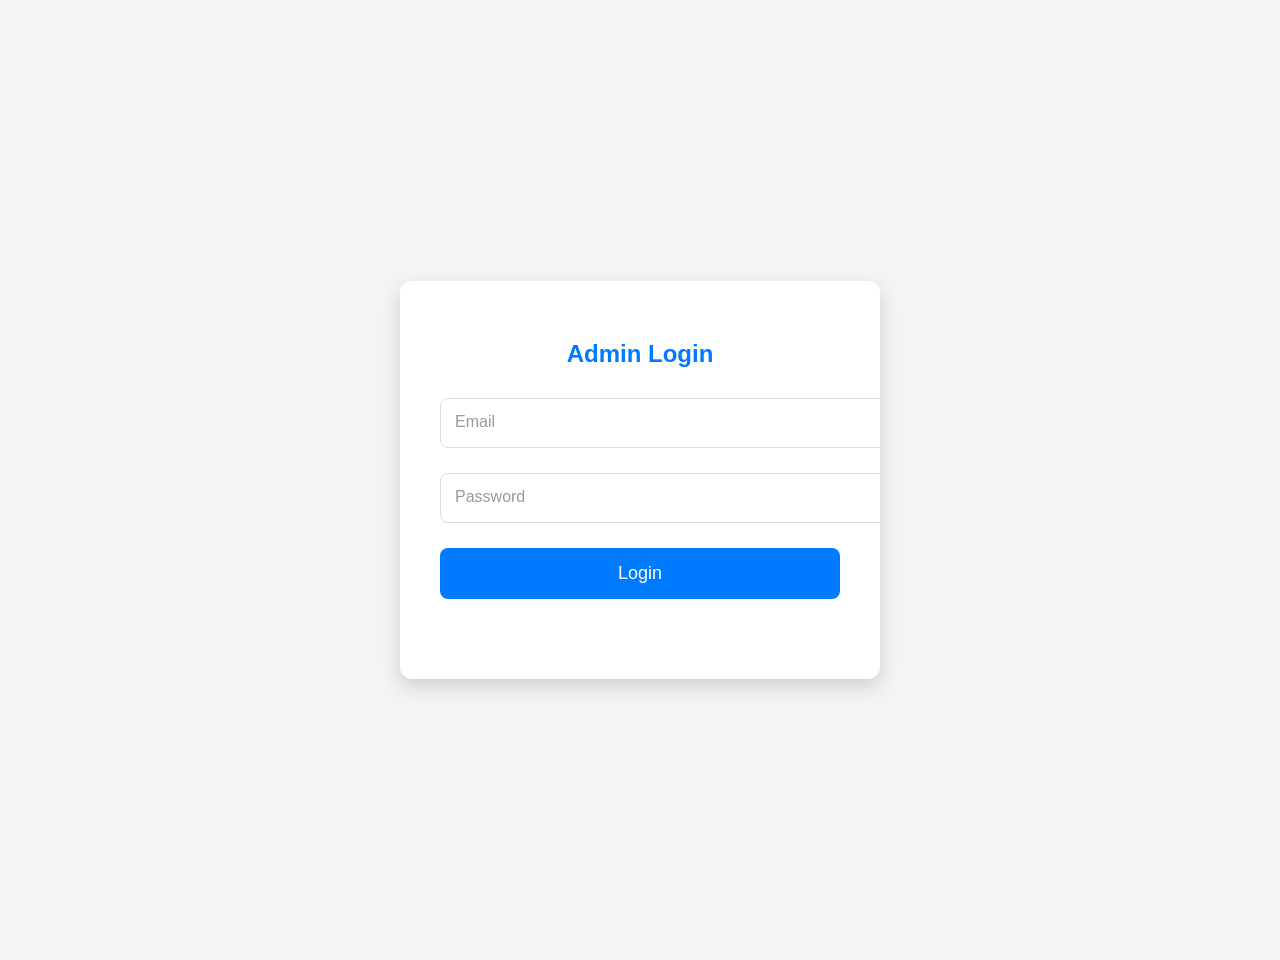
<file: index.html>
<!DOCTYPE html>
<html lang="en">
<head>
    <meta charset="UTF-8">
    <meta name="viewport" content="width=device-width, initial-scale=1.0">
    <title>Admin Login - MWALIMU AUTOMOBILE</title>
    <link rel="stylesheet" href="css/admin_login.css">
    <link href='https://unpkg.com/boxicons@2.1.4/css/boxicons.min.css' rel='stylesheet'>
    <script src="js/admin_login.js" defer></script>
</head>
<body>
    <div class="login-container">
        <div class="login-form">
            <h2>Admin Login</h2>
            <form id="adminLoginForm">
                <div class="input-group">
                    <input type="email" id="adminEmail" name="adminEmail" required>
                    <label for="adminEmail">Email</label>
                    <!-- <i class='bx bxs-envelope'></i> -->
                </div>
                <div class="input-group">
                    <input type="password" id="adminPassword" name="adminPassword" required>
                    <label for="adminPassword">Password</label>
                    <!-- <i class='bx bxs-lock-alt'></i> -->
                </div>
                <button type="submit" class="btn">Login</button>
                <div id="loginMessage" class="form-message"></div>
            </form>
        </div>
    </div>
</body>
</html>
</file>
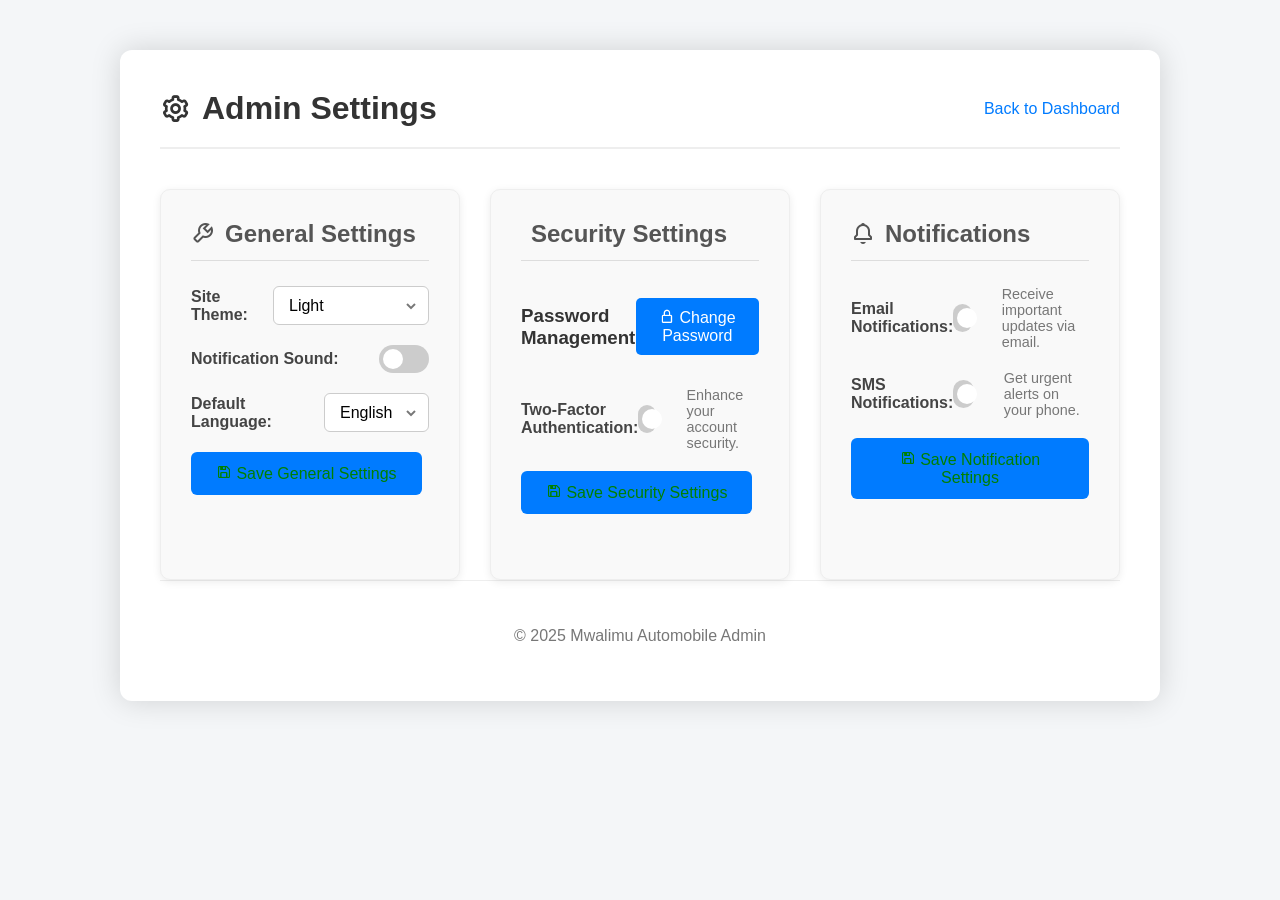
<file: admin_settings.html>
<!DOCTYPE html>
<html lang="en">
<head>
    <meta charset="UTF-8">
    <meta name="viewport" content="width=device-width, initial-scale=1.0">
    <title>Admin Settings - Mwalimu Automobile</title>
    <link rel="stylesheet" href="css/admin.css">
    <link rel="stylesheet" href="css/admin_settings.css">
    <link href='https://unpkg.com/boxicons@2.1.4/css/boxicons.min.css' rel='stylesheet'>
</head>
<body>

    <div class="settings-container">
        <header class="settings-header">
            <h1><i class='bx bx-cog bx-spin'></i> Admin Settings</h1>
            <a href="admin.html" class="back-to-dashboard"><i class='bx bx-arrow-left'></i> Back to Dashboard</a>
        </header>

        <main class="settings-content">
            <section class="general-settings animated-section" data-animation="fade-in-slide-down">
                <h2><i class='bx bx-wrench'></i> General Settings</h2>
                <div class="setting-group">
                    <label for="siteTheme">Site Theme:</label>
                    <div class="select-wrapper">
                        <select id="siteTheme">
                            <option value="light">Light</option>
                            <option value="dark">Dark</option>
                            <option value="system">System Default</option>
                        </select>
                        <i class='bx bxs-chevron-down'></i>
                    </div>
                </div>
                <div class="setting-group">
                    <label for="notificationSound">Notification Sound:</label>
                    <label class="switch">
                        <input type="checkbox" id="notificationSound">
                        <span class="slider round"></span>
                    </label>
                </div>
                <div class="setting-group">
                    <label for="defaultLanguage">Default Language:</label>
                    <div class="select-wrapper">
                        <select id="defaultLanguage">
                            <option value="en">English</option>
                            <option value="fr">French</option>
                            <option value="es">Spanish</option>
                            <option value="sw">Swahili</option>
                            </select>
                        <i class='bx bxs-chevron-down'></i>
                    </div>
                </div>
                <button class="btn primary-btn save-settings-btn"><i class='bx bx-save'></i> Save General Settings</button>
                <div id="generalSettingsMessage" class="form-message"></div>
            </section>

            <section class="security-settings animated-section" data-animation="fade-in-slide-left" data-delay="0.2s">
                <h2><i class='bx bxs-shield-alt'></i> Security Settings</h2>
                <div class="setting-group">
                    <h3>Password Management</h3>
                    <button class="btn secondary-btn" id="openChangePasswordModal"><i class='bx bx-lock-alt'></i> Change Password</button>
                </div>
                <div class="setting-group">
                    <label for="twoFactorAuth">Two-Factor Authentication:</label>
                    <label class="switch">
                        <input type="checkbox" id="twoFactorAuth">
                        <span class="slider round"></span>
                    </label>
                    <span class="setting-description">Enhance your account security.</span>
                </div>
                <button class="btn primary-btn save-settings-btn"><i class='bx bx-save'></i> Save Security Settings</button>
                <div id="securitySettingsMessage" class="form-message"></div>
            </section>

            <section class="notifications-settings animated-section" data-animation="fade-in-slide-right" data-delay="0.4s">
                <h2><i class='bx bx-bell'></i> Notifications</h2>
                <div class="setting-group">
                    <label for="emailNotifications">Email Notifications:</label>
                    <label class="switch">
                        <input type="checkbox" id="emailNotifications" checked>
                        <span class="slider round"></span>
                    </label>
                    <span class="setting-description">Receive important updates via email.</span>
                </div>
                <div class="setting-group">
                    <label for="smsNotifications">SMS Notifications:</label>
                    <label class="switch">
                        <input type="checkbox" id="smsNotifications">
                        <span class="slider round"></span>
                    </label>
                    <span class="setting-description">Get urgent alerts on your phone.</span>
                </div>
                <button class="btn primary-btn save-settings-btn"><i class='bx bx-save'></i> Save Notification Settings</button>
                <div id="notificationSettingsMessage" class="form-message"></div>
            </section>

            </main>

        <footer class="settings-footer">
            <p>&copy; 2025 Mwalimu Automobile Admin</p>
        </footer>

        <div id="changePasswordModal" class="modal">
            <div class="modal-content">
                <span class="close-button"><i class='bx bx-x'></i></span>
                <h3>Change Password</h3>
                <form id="changePasswordFormModal">
                    <div class="form-group">
                        <label for="currentPasswordModal">Current Password:</label>
                        <input type="password" id="currentPasswordModal" name="currentPasswordModal" required>
                    </div>
                    <div class="form-group">
                        <label for="newPasswordModal">New Password:</label>
                        <input type="password" id="newPasswordModal" name="newPasswordModal" required>
                    </div>
                    <div class="form-group">
                        <label for="confirmNewPasswordModal">Confirm New Password:</label>
                        <input type="password" id="confirmNewPasswordModal" name="confirmNewPasswordModal" required>
                    </div>
                    <button type="submit" class="btn primary-btn">Change Password</button>
                    <div id="passwordChangeMessageModal" class="form-message"></div>
                </form>
            </div>
        </div>

    </div>

    <script src="js/admin_settings.js"></script>
</body>
</html>
</file>
<file: css/admin_login.css>
body {
    font-family: sans-serif;
    background-color: #f4f4f4;
    display: flex;
    justify-content: center;
    align-items: center;
    min-height: 100vh;
    margin: 0;
    padding: 30px;
}

.login-container {
    background-color: #fff;
    border-radius: 12px;
    box-shadow: 0 8px 20px rgba(0, 0, 0, 0.15);
    overflow: hidden;
    width: 100%;
    max-width: 400px;
    padding: 40px;
}

.login-form h2 {
    text-align: center;
    margin-bottom: 30px;
    color: var(--main-color, #007bff);
}

.input-group {
    position: relative;
    margin-bottom: 25px;
}

.input-group input {
    width: 100%;
    padding: 15px 15px 15px 40px;
    border: 1px solid #ddd;
    border-radius: 8px;
    font-size: 16px;
    color: #333;
    outline: none;
    transition: border-color 0.3s ease;
}

.input-group label {
    position: absolute;
    top: 15px;
    left: 15px;
    color: #999;
    font-size: 16px;
    pointer-events: none;
    transition: all 0.3s ease;
}

.input-group i {
    position: absolute;
    left: 15px;
    top: 15px;
    font-size: 20px;
    color: #bbb;
    transition: color 0.3s ease;
}

.input-group input:focus + label,
.input-group input:valid + label {
    top: 5px;
    font-size: 12px;
    color: var(--main-color, #007bff);
}

.input-group input:focus,
.input-group input:valid {
    border-color: var(--main-color, #007bff);
}

.input-group input:focus + label + i,
.input-group input:valid + label + i {
    color: var(--main-color, #007bff);
}

.btn {
    width: 100%;
    padding: 15px;
    font-size: 18px;
    border: none;
    border-radius: 8px;
    background-color: var(--main-color, #007bff);
    color: #fff;
    cursor: pointer;
    transition: background-color 0.3s ease;
}

.btn:hover {
    background-color: var(--hover-color, #0056b3);
}

.form-message {
    margin-top: 20px;
    padding: 10px;
    border-radius: 4px;
    font-weight: bold;
    text-align: center;
}

.form-message.error {
    background-color: #ffe6e6;
    color: #cc0000;
    border: 1px solid #e0b0b0;
}

.form-message.success {
    background-color: #e6ffe6;
    color: #38761d;
    border: 1px solid #c3e6cb;
}
</file>
<file: css/admin.css>
/* --- Responsive Adjustments --- */

/* Small Mobile (max-width: 576px) */
@media (max-width: 576px) {
    .navbar .search-bar {
        display: none; /* Hide search bar on very small screens */
    }

    .sidebar {
        width: 80%; /* Adjust sidebar width when open on small screens */
        max-width: 300px;
        transform: translateX(-100%); /* Start hidden */
        transition: transform 0.3s ease;
        z-index: 1000; /* Ensure it's on top */
    }

    .sidebar.open {
        transform: translateX(0); /* Slide in when open */
    }

    .body.sidebar-collapsed .main-content {
        margin-left: 0; /* No left margin when sidebar is collapsed (or off-screen) */
    }

    .dashboard-widgets {
        grid-template-columns: 1fr; /* Stack widgets on very small screens */
    }
}

/* Medium Mobile (max-width: 768px) */
@media (max-width: 768px) {
    /* You might have other adjustments here */
}

/* Tablet (max-width: 992px) */
@media (max-width: 992px) {
    /* Adjustments for tablet view */
}
body {
    font-family: sans-serif;
    margin: 0;
    padding: 0;
    background-color: #f4f6f8;
    color: #333;
}

.dashboard-container {
    display: flex;
    min-height: 100vh;
}

/* Sidebar */
.sidebar {
    background-color: #2c3e50;
    color: #fff;
    width: 250px;
    padding: 20px;
    display: flex;
    flex-direction: column;
    align-items: center;
    transition: width 0.3s ease;
    overflow-y: auto;
    height: 100vh;
    position: fixed;
    left: 0;
    top: 0;
    z-index: 10;
}
/* Sidebar Close Button */
.sidebar-toggle-close {
    position: absolute;
    top: 10px;
    right: 10px;
    background: none;
    border: none;
    color: #fff;
    font-size: 1.5rem;
    cursor: pointer;
    padding: 5px;
    z-index: 11; /* Ensure it's above other sidebar content */
    display: block; /* Initially visible when sidebar is open */
}

.sidebar.collapsed .sidebar-toggle-close {
    display: none; /* Hide when collapsed */
}

/* Adjust logo margin when close button is present */
.sidebar .logo {
    margin-bottom: 20px; /* Reduce slightly to accommodate close button */
    padding-right: 30px; /* Make space for the button */
    text-align: center;
    position: relative; /* For positioning the close button */
}

.sidebar.collapsed .logo {
    padding-right: 0;
}


/* Adjust logo margin when close button is present */
.sidebar .logo {
    margin-bottom: 20px; /* Reduce slightly to accommodate close button */
    padding-right: 30px; /* Make space for the button */
    text-align: center;
    position: relative; /* For positioning the close button */
}

.sidebar.collapsed .logo {
    padding-right: 0;
}

.sidebar.collapsed {
    width: 80px;
}

.sidebar .logo {
    margin-bottom: 30px;
    text-align: center;
}

.sidebar .logo img {
    width: 250px;
    height: 60px;
    border-radius: 0;
    object-fit: cover;
    margin-bottom: 10px;
}

.sidebar .logo span {
    font-size: 1.2rem;
    font-weight: bold;
    white-space: nowrap;
}

.sidebar.collapsed .logo span {
    display: none;
}

.sidebar .nav-links {
    list-style: none;
    padding: 0;
    width: 100%;
}

.sidebar .nav-links li a {
    display: flex;
    align-items: center;
    color: #eee;
    text-decoration: none;
    padding: 10px 15px;
    margin-bottom: 8px;
    border-radius: 8px;
    transition: background-color 0.3s ease;
    white-space: nowrap;
}

.sidebar .nav-links li a:hover,
.sidebar .nav-links li a.active {
    background-color: rgba(255, 255, 255, 0.1);
    color: #fff;
}

.sidebar .nav-links li a i {
    font-size: 1.5rem;
    margin-right: 10px;
}

.sidebar.collapsed .nav-links li a span.link-name {
    display: none;
}

.sidebar.collapsed .nav-links li a {
    justify-content: center;
    padding: 15px;
}

/* Main Content */
.main-content {
    flex-grow: 1;
    padding-left: 250px;
    transition: padding-left 0.3s ease;
}

.dashboard-container.sidebar-collapsed .main-content {
    padding-left: 80px;
}

/* Navbar */

.sidebar .nav-links .nav-header {
    color: #ccc;
    font-size: 0.9rem;
    font-weight: bold;
    padding: 10px 15px 5px;
    text-transform: uppercase;
}
.navbar {
    background-color: #fff;
    padding: 15px 20px;
    box-shadow: 0 1px 3px rgba(0, 0, 0, 0.1);
    display: flex;
    align-items: center;
    justify-content: space-between;
}

.navbar .menu-toggle {
    font-size: 1.8rem;
    cursor: pointer;
    color: #555;
}

.navbar .search-bar {
    display: flex;
    align-items: center;
    background-color: #f0f0f0;
    border-radius: 5px;
    padding: 8px 15px;
}

.navbar .search-bar input[type="text"] {
    border: none;
    background-color: transparent;
    padding: 8px;
    font-size: 1rem;
    outline: none;
    width: 200px;
}

.navbar .search-bar i {
    color: #777;
    font-size: 1.2rem;
    margin-left: 10px;
}

/* Navbar Admin Profile Dropdown */
.navbar .admin-profile {
    position: relative;
    cursor: pointer;
}

.navbar .admin-profile .profile-info {
    display: flex;
    align-items: center;
}

.navbar .admin-profile .profile-info img {
    width: 35px;
    height: 35px;
    border-radius: 50%;
    object-fit: cover;
    margin-right: 10px;
}

.navbar .admin-profile .dropdown-content {
    position: absolute;
    top: 100%;
    right: 0;
    background-color: #fff;
    border: 1px solid #ddd;
    border-radius: 5px;
    box-shadow: 0 2px 5px rgba(0, 0, 0, 0.1);
    z-index: 100;
    width: 200px;
    display: none; /* Hidden by default */
    margin-top: 5px;
    animation: slideDown 0.2s ease-out;
}

.navbar .admin-profile.active .dropdown-content {
    display: block;
}

@keyframes slideDown {
    from { opacity: 0; transform: translateY(-10px); }
    to { opacity: 1; transform: translateY(0); }
}

.navbar .admin-profile .dropdown-content .profile-header {
    padding: 15px;
    text-align: center;
    border-bottom: 1px solid #eee;
}

.navbar .admin-profile .dropdown-content .profile-header img {
    width: 60px;
    height: 60px;
    border-radius: 50%;
    object-fit: cover;
    margin-bottom: 10px;
}

.navbar .admin-profile .dropdown-content .profile-header h3 {
    margin-top: 0;
    margin-bottom: 5px;
    font-size: 1.2rem;
}

.navbar .admin-profile .dropdown-content .profile-header p {
    color: #777;
    font-size: 0.9rem;
    margin-bottom: 0;
}

.navbar .admin-profile .dropdown-content ul {
    list-style: none;
    padding: 0;
    margin: 0;
}

.navbar .admin-profile .dropdown-content ul li a {
    display: flex;
    align-items: center;
    color: #333;
    text-decoration: none;
    padding: 10px 15px;
    transition: background-color 0.2s ease;
}

.navbar .admin-profile .dropdown-content ul li a i {
    margin-right: 10px;
    font-size: 1.2rem;
}

.navbar .admin-profile .dropdown-content ul li a:hover {
    background-color: #f0f0f0;
}

.navbar .admin-profile {
    display: flex;
    align-items: center;
}

.navbar .admin-profile i {
    font-size: 2rem;
    color: #777;
    margin-right: 10px;
}

.navbar .admin-profile span.admin-name {
    font-weight: bold;
}

/* Dashboard Body */
.dashboard-body {
    padding: 20px;
}

.dashboard-section {
    display: none;
    animation: fadeIn 0.5s ease-in-out;
}

.dashboard-section.active {
    display: block;
}

@keyframes fadeIn {
    from { opacity: 0; transform: translateY(-10px); }
    to { opacity: 1; transform: translateY(0); }
}

.dashboard-section h2 {
    margin-bottom: 20px;
    color: #333;
}

/* Forms */
.form-group {
    margin-bottom: 15px;
}

.form-group label {
    display: block;
    margin-bottom: 5px;
    font-weight: bold;
    color: #555;
}

.form-group input[type="number"],
.form-group input[type="text"],
.form-group textarea {
    width: 100%;
    padding: 10px;
    border: 1px solid #ddd;
    border-radius: 5px;
    font-size: 1rem;
    box-sizing: border-box;
    outline: none;
}

.form-group textarea {
    resize: vertical;
}

.btn {
    background-color: var(--main-color, #007bff);
    color: white;
    padding: 10px 20px;
    border: none;
    border-radius: 5px;
    cursor: pointer;
    font-size: 1rem;
    transition: background-color 0.3s ease;
}

.btn:hover {
    background-color: var(--hover-color, #0056b3);
}

.form-message {
    margin-top: 15px;
    padding: 10px;
    border-radius: 5px;
    font-weight: bold;
    text-align: center;
}

.form-message.success {
    background-color: #d4edda;
    color: #155724;
    border: 1px solid #c3e6cb;
}

.form-message.error {
    background-color: #f8d7da;
    color: #721c24;
    border: 1px solid #f5c6cb;
}

/* --- Existing CSS in admin.css --- */

/* --- Inventory Summary Styles --- */
.inventory-header {
    margin-bottom: 30px;
    text-align: center;
}

.inventory-header h2 {
    color: var(--primary-color, #007bff);
    font-size: 2rem;
    margin-bottom: 10px;
    display: flex;
    align-items: center;
    justify-content: center;
    gap: 10px;
}

.inventory-header .inventory-subheader {
    color: #777;
    font-size: 1rem;
}

.inventory-summary-grid {
    display: grid;
    grid-template-columns: repeat(auto-fit, minmax(300px, auto)); /* Responsive grid */
    gap: 20px;
    padding: 20px;
}

.inventory-summary-item {
    background-color: #fff;
    border-radius: 8px;
    box-shadow: 0 2px 5px rgba(0, 0, 0, 0.1);
    padding: 20px;
    transition: transform 0.2s ease-in-out, box-shadow 0.2s ease-in-out;
}

.inventory-summary-item:hover {
    transform: translateY(-5px);
    box-shadow: 0 4px 10px rgba(0, 0, 0, 0.15);
}

.inventory-summary-item h3 {
    margin-top: 0;
    margin-bottom: 10px;
    color: #333;
    font-size: 1.5rem;
    display: flex;
    align-items: center;
    gap: 10px;
}

.inventory-summary-item .summary-stat {
    margin-bottom: 8px;
    color: #555;
    font-size: 1rem;
    display: flex;
    justify-content: space-between;
}

.inventory-summary-item .summary-stat .stat-value {
    font-weight: bold;
    color: var(--primary-color, #007bff);
}

.loading-message {
    text-align: center;
    padding: 40px;
    color: #777;
    font-style: italic;
    display: flex;
    align-items: center;
    justify-content: center;
    gap: 10px;
    font-size: 1.1rem;
}

.loading-message i {
    font-size: 1.5rem;
}

/* Responsive adjustments for inventory summary */
@media (max-width: 600px) {
    .inventory-summary-grid {
        grid-template-columns: 1fr; /* Stack on smaller screens */
    }
}

/* --- Existing CSS in admin.css --- */

/* --- Manage Vehicles Styles --- */
.manage-vehicles-header {
    display: flex;
    justify-content: space-between;
    align-items: center;
    margin-bottom: 20px;
    padding: 15px 0;
}

.manage-vehicles-header h2 {
    color: var(--primary-color, #007bff);
    font-size: 1.75rem;
    display: flex;
    align-items: center;
    gap: 10px;
}

.manage-vehicles-actions {
    display: flex;
    gap: 15px;
    align-items: center;
}

.manage-vehicles-actions input[type="text"] {
    padding: 10px;
    border: 1px solid #ccc;
    border-radius: 6px;
    font-size: 1rem;
}

.vehicles-table-container {
    overflow-x: auto; /* For horizontal scrolling on smaller screens */
}

#vehicles-table {
    width: 100%;
    border-collapse: collapse;
    margin-bottom: 20px;
    background-color: #fff;
    box-shadow: 0 2px 5px rgba(0, 0, 0, 0.05);
    border-radius: 8px;
    overflow: hidden;
}

#vehicles-table th,
#vehicles-table td {
    padding: 12px 15px;
    text-align: left;
    border-bottom: 1px solid #f0f0f0;
}

#vehicles-table th {
    background-color: #f7f7f7;
    font-weight: bold;
    color: #555;
}

#vehicles-table tbody tr:hover {
    background-color: #f9f9f9;
}

#vehicles-table td img {
    max-width: 80px;
    height: auto;
    display: block;
    border-radius: 4px;
}

#vehicles-table td .edit-btn,
#vehicles-table td .delete-btn {
    padding: 8px 12px;
    margin-right: 5px;
    border: none;
    border-radius: 4px;
    cursor: pointer;
    font-size: 0.9rem;
    transition: background-color 0.3s ease, color 0.3s ease;
}

#vehicles-table td .edit-btn {
    background-color: var(--primary-color, #007bff);
    color: #fff;
}

#vehicles-table td .edit-btn:hover {
    background-color: darken(var(--primary-color, #007bff), 10%);
}

#vehicles-table td .delete-btn {
    background-color: #dc3545;
    color: #fff;
}

#vehicles-table td .delete-btn:hover {
    background-color: darken(#dc3545, 10%);
}

/* Modal Styles */
.modal {
    display: none; /* Hidden by default */
    position: fixed; /* Stay in place */
    z-index: 1; /* Sit on top */
    left: 0;
    top: 0;
    width: 100%; /* Full width */
    height: 100%; /* Full height */
    overflow: auto; /* Enable scroll if needed */
    background-color: rgba(0,0,0,0.4); /* Black w/ opacity */
}

.modal-content {
    background-color: #fefefe;
    margin: 15% auto; /* 15% from the top and centered */
    padding: 20px;
    border: 1px solid #888;
    width: 80%; /* Could be more or less, depending on screen size */
    border-radius: 8px;
    position: relative;
}

.close-button {
    color: #aaa;
    position: absolute;
    top: 10px;
    right: 15px;
    font-size: 28px;
    font-weight: bold;
    cursor: pointer;
}

.close-button:hover,
.close-button:focus {
    color: black;
    text-decoration: none;
    cursor: pointer;
}

#editVehicleForm {
    display: flex;
    flex-direction: column;
    gap: 15px;
    margin-top: 20px;
}

#editVehicleForm label {
    font-weight: bold;
    color: #555;
}

#editVehicleForm input[type="text"],
#editVehicleForm input[type="number"],
#editVehicleForm select,
#editVehicleForm textarea {
    padding: 10px;
    border: 1px solid #ccc;
    border-radius: 6px;
    font-size: 1rem;
}

#editVehicleForm button[type="submit"] {
    margin-top: 20px;
}




/* Manage Search Styles */
.manage-search-tabs {
    display: flex;
    margin-bottom: 20px;
    border-bottom: 1px solid #eee;
}

.manage-search-tabs .tab-button {
    background: none;
    border: none;
    padding: 10px 15px;
    font-size: 1rem;
    cursor: pointer;
    color: #777;
    border-bottom: 2px solid transparent;
    transition: color 0.3s ease, border-bottom-color 0.3s ease;
}

.manage-search-tabs .tab-button.active {
    color: var(--main-color, #007bff);
    border-bottom-color: var(--main-color, #007bff);
    font-weight: bold;
}

.manage-search-content .tab-content {
    display: none;
    animation: fadeIn 0.3s ease-in-out;
}

.manage-search-content .tab-content.active {
    display: block;
}

.manage-search-content .input-group {
    display: flex;
    margin-bottom: 15px;
}

.manage-search-content .input-group input[type="text"],
.manage-search-content .input-group input[type="number"],
.manage-search-content .input-group select {
    flex-grow: 1;
    padding: 10px;
    border: 1px solid #ddd;
    border-radius: 5px 0 0 5px;
    font-size: 1rem;
    outline: none;
}

.manage-search-content .input-group .add-button {
    background-color: var(--accent-color, #28a745);
    color: white;
    border: none;
    padding: 10px 15px;
    border-radius: 0 5px 5px 0;
    cursor: pointer;
    font-size: 1rem;
    transition: background-color 0.3s ease;
}

.manage-search-content .input-group .add-button:hover {
    background-color: var(--accent-hover-color, #1e7e34);
}

.manage-search-content ul {
    list-style: none;
    padding: 0;
}

.manage-search-content ul li {
    background-color: #fff;
    border: 1px solid #eee;
    border-radius: 5px;

}

/* Dashboard Widgets */
.dashboard-widgets {
    display: grid;
    grid-template-columns: repeat(auto-fit, minmax(250px, 1fr));
    gap: 20px;
    margin-top: 20px;
}

.dashboard-widgets .widget {
    background-color: #fff;
    border-radius: 8px;
    box-shadow: 0 2px 4px rgba(0, 0, 0, 0.1);
    padding: 20px;
    display: flex;
    align-items: center;
    gap: 15px;
}

.dashboard-widgets .widget-icon {
    background-color: var(--primary-color, #007bff); /* Use your theme color */
    color: #fff;
    font-size: 2rem;
    padding: 15px;
    border-radius: 50%;
    width: 60px;
    height: 60px;
    display: flex;
    justify-content: center;
    align-items: center;
}

.dashboard-widgets .widget-info {
    flex-grow: 1;
}

.dashboard-widgets .widget-title {
    font-size: 1rem;
    color: #777;
    margin-bottom: 5px;
}

.dashboard-widgets .widget-value {
    font-size: 1.5rem;
    font-weight: bold;
    color: #333;
}

/* Responsive adjustments for widgets */
@media (max-width: 600px) {
    .dashboard-widgets {
        grid-template-columns: 1fr;
    }
}

/* Example styling for the sales report link */
#sales-reports ul {
    list-style: none;
    padding: 0;
    margin-top: 10px;
}

#sales-reports li {
    margin-bottom: 8px;
}

.report-link {
    display: inline-flex;
    align-items: center;
    text-decoration: none;
    color: var(--primary-color, #007bff);
    font-weight: 500;
    transition: color 0.3s ease;
}

.report-link i {
    margin-right: 8px;
    font-size: 1.2rem;
}

.report-link:hover {
    color: darken(var(--primary-color, #007bff), 15%);
}
</file>
<file: css/admin_settings.css>
/* css/admin_settings.css */

.settings-container {
    max-width: 960px;
    margin: 50px auto;
    background-color: #fff;
    border-radius: 12px;
    box-shadow: 0 0 30px rgba(0, 0, 0, 0.15);
    padding: 40px;
}

.settings-header {
    display: flex;
    justify-content: space-between;
    align-items: center;
    margin-bottom: 40px;
    border-bottom: 2px solid #eee;
    padding-bottom: 20px;
}

.settings-header h1 {
    color: #333;
    margin: 0;
    display: flex;
    align-items: center;
    gap: 10px;
}

.settings-header h1 i {
    font-size: 2rem;
}

.back-to-dashboard {
    display: inline-flex;
    align-items: center;
    color: var(--primary-color, #007bff);
    text-decoration: none;
    font-weight: 500;
    transition: color 0.3s ease;
}

.back-to-dashboard i {
    margin-right: 8px;
    font-size: 1.2rem;
}

.back-to-dashboard:hover {
    color: darken(var(--primary-color, #007bff), 15%);
}

.settings-content {
    display: grid;
    grid-template-columns: repeat(auto-fit, minmax(300px, 1fr));
    gap: 30px;
}

.animated-section {
    background-color: #f9f9f9;
    padding: 30px;
    border-radius: 10px;
    border: 1px solid #eee;
    box-shadow: 0 2px 8px rgba(0, 0, 0, 0.08);
    opacity: 0;
    transform: translateY(20px);
    transition: opacity 0.5s ease-out, transform 0.5s ease-out;
}

.animated-section.active {
    opacity: 1;
    transform: translateY(0);
}

.animated-section h2 {
    color: #555;
    margin-top: 0;
    margin-bottom: 25px;
    border-bottom: 1px solid #ddd;
    padding-bottom: 12px;
    display: flex;
    align-items: center;
    gap: 10px;
}

.setting-group {
    display: flex;
    align-items: center;
    justify-content: space-between;
    margin-bottom: 20px;
}

.setting-group > label {
    font-weight: bold;
    color: #444;
}

.select-wrapper {
    position: relative;
    display: inline-block;
}

.select-wrapper select {
    appearance: none;
    padding: 10px 30px 10px 15px;
    border: 1px solid #ccc;
    border-radius: 6px;
    background-color: #fff;
    font-size: 1rem;
    cursor: pointer;
}

.select-wrapper i {
    position: absolute;
    top: 50%;
    right: 10px;
    transform: translateY(-50%);
    pointer-events: none;
    color: #777;
}

/* Switch Styling */
.switch {
    position: relative;
    display: inline-block;
    width: 50px;
    height: 28px;
}

.switch input {
    opacity: 0;
    width: 0;
    height: 0;
}

.slider {
    position: absolute;
    cursor: pointer;
    top: 0;
    left: 0;
    right: 0;
    bottom: 0;
    background-color: #ccc;
    transition: .4s;
    border-radius: 34px;
}

.slider:before {
    position: absolute;
    content: "";
    height: 20px;
    width: 20px;
    left: 4px;
    bottom: 4px;
    background-color: white;
    transition: .4s;
    border-radius: 50%;
}

input:checked + .slider {
    background-color: var(--primary-color, #007bff);
}

input:focus + .slider {
    box-shadow: 0 0 1px var(--primary-color, #007bff);
}

input:checked + .slider:before {
    transform: translateX(22px);
}

.setting-description {
    font-size: 0.9rem;
    color: #777;
    margin-left: 30px;
}

.save-settings-btn {
    padding: 12px 25px;
    font-size: 1rem;
    border: none;
    border-radius: 6px;
    background-color: var(--primary-color, #007bff);
    color: green;
    cursor: pointer;
    transition: background-color 0.3s ease;
    margin-top: 20px;
    display: block;
    width: fit-content;
}

.save-settings-btn:hover {
    background-color: darken(var(--primary-color, #007bff), 10%);
}

.form-message {
    margin-top: 15px;
    padding: 10px;
    border-radius: 6px;
    font-weight: bold;
}

.form-message.success {
    background-color: #d4edda;
    color: #155724;
    border: 1px solid #c3e6cb;
}

.form-message.error {
    background-color: #f8d7da;
    color: #721c24;
    border: 1px solid #f5c6cb;
}

/* Modal Styles */
.modal {
    display: none; /* Hidden by default */
    position: fixed; /* Stay in place */
    z-index: 1; /* Sit on top */
    left: 0;
    top: 0;
    width: 100%; /* Full width */
    height: 100%; /* Full height */
    overflow: auto; /* Enable scroll if needed */
    background-color: rgba(0,0,0,0.4); /* Black w/ opacity */
}

.modal-content {
    background-color: #fefefe;
    margin: 15% auto; /* 15% from the top and centered */
    padding: 20px;
    border: 1px solid #888;
    width: 80%; /* Could be more or less, depending on screen size */
    border-radius: 8px;
    position: relative;
}

.close-button {
    color: #aaa;
    float: right;
    font-size: 28px;
    font-weight: bold;
}

.close-button:hover,
.close-button:focus {
    color: black;
    text-decoration: none;
    cursor: pointer;
}

#changePasswordFormModal .form-group {
    margin-bottom: 15px;
}

#changePasswordFormModal .form-group label {
    display: block;
    margin-bottom: 5px;
    font-weight: bold;
    color: #444;
    font-size: 0.9rem;
}

#changePasswordFormModal .form-group input[type="password"] {
    width: calc(100% - 22px);
    padding: 10px;
    border: 1px solid #ccc;
    border-radius: 4px;
    box-sizing: border-box;
    font-size: 1rem;
}

#passwordChangeMessageModal {
    margin-top: 15px;
    padding: 10px;
    border-radius: 4px;
    font-weight: bold;
}

#passwordChangeMessageModal.success {
    background-color: #d4edda;
    color: #155724;
    border: 1px solid #c3e6cb;
}

#passwordChangeMessageModal.error {
    background-color: #f8d7da;
    color: #721c24;
    border: 1px solid #f5c6cb;
}

.settings-footer {
    text-align: center;
    padding-top: 30px;
    border-top: 1px solid #eee;
    color: #777;
}

/* Animations */
@keyframes fadeInSlideDown {
    from { opacity: 0; transform: translateY(-20px); }
    to { opacity: 1; transform: translateY(0); }
}

@keyframes fadeInSlideLeft {
    from { opacity: 0; transform: translateX(20px); }
    to { opacity: 1; transform: translateX(0); }
}

@keyframes fadeInSlideRight {
    from { opacity: 0; transform: translateX(-20px); }
    to { opacity: 1; transform: translateX(0); }
}
</file>
